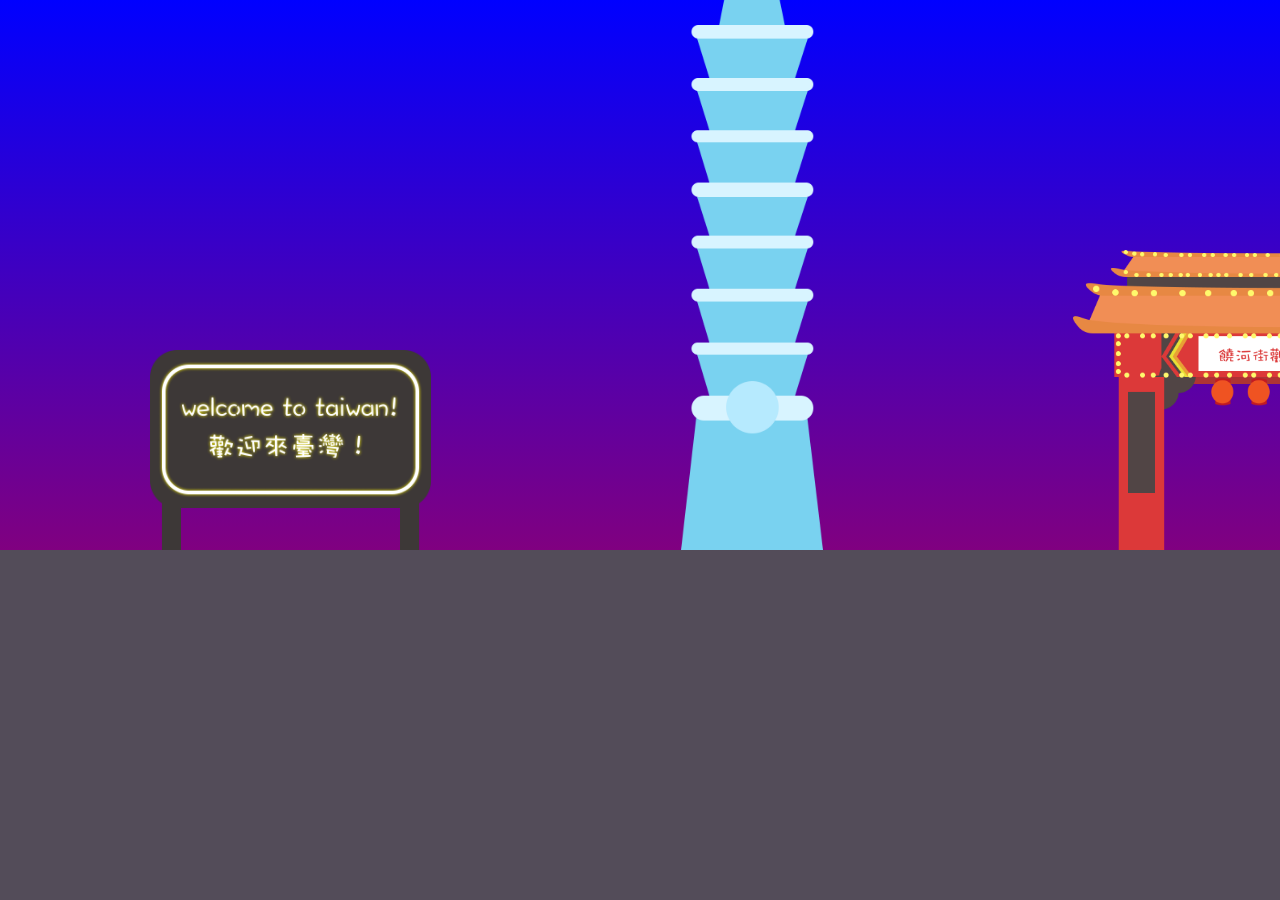
<file: index.html>
<!DOCTYPE HTML>
<html>
<head>
	<meta charset="utf-8">
	<link rel="stylesheet" type="text/css" href="assets/css/style.css"/>
</head>
<body>
    <div class="box">
        <div class="box-items">
            <a href="taiwan.html"> <img src="assets/images/welcome.png" id="welcome"></a>
            <a href="taipei101.html"> <img src="assets/images/tp101.png" id="tp101"></a>
            <a href="raohe.html"> <img src="assets/images/raohe.png" id="raohe"></a>
            <a href="yehliu.html"> <img src="assets/images/yehliu.png" id="yehliu"></a>
            <a href="store.html"> <img src="assets/images/store.png" id="store"></a>
        </div>
    </div>
</body>
</html>
</file>
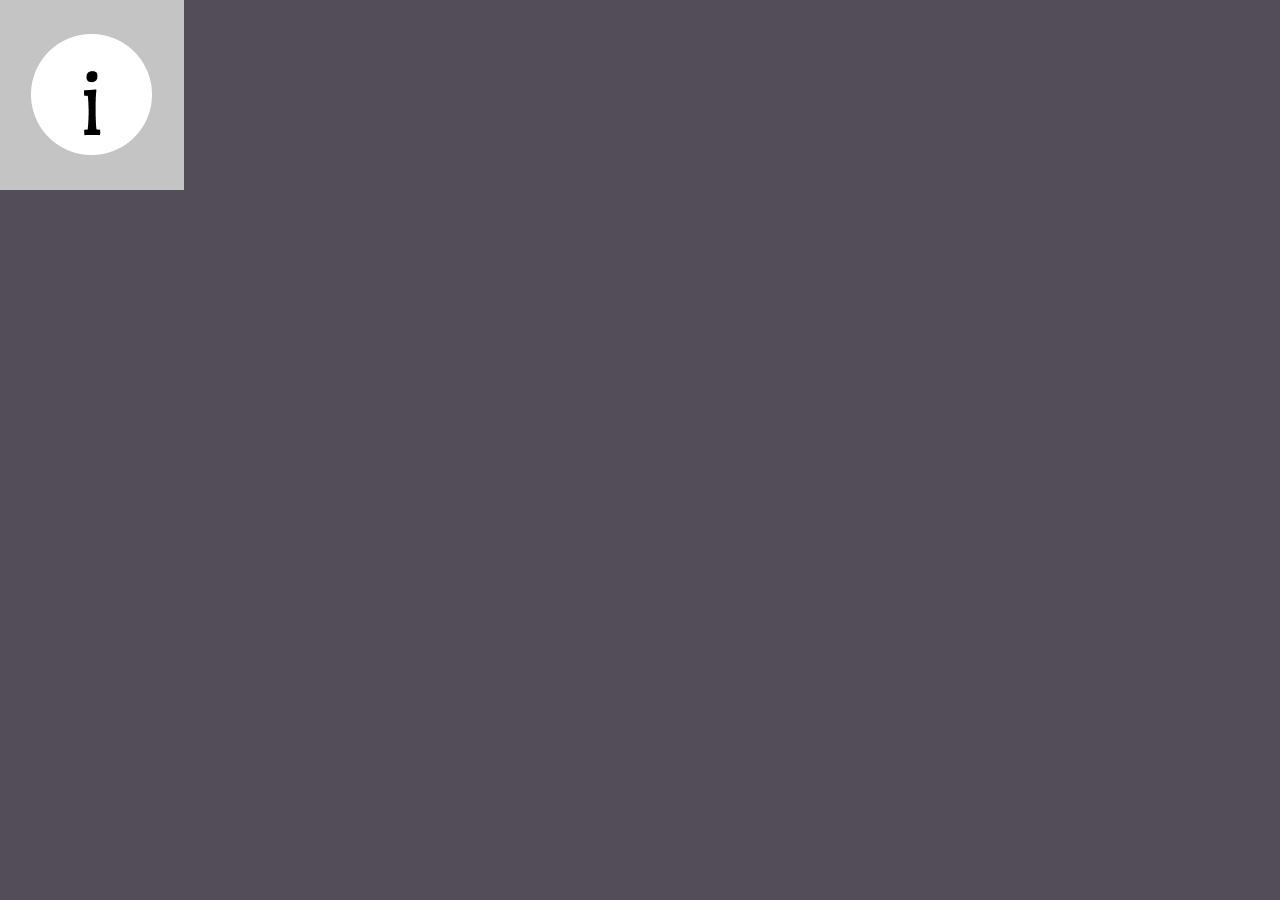
<file: home.html>
<!DOCTYPE HTML>
<html>
<head>
	<meta charset="utf-8">
	<link rel="stylesheet" type="text/css" href="assets/css/style.css"/>
</head>
<body>
    <div class="outer-wrapper">
        <div class="wrapper">
            <div class="back top"></div>
            <div class="back bottom"></div>
            <a href="train.html"> <img src="assets/images/info.png" id="info"></a>
        </div>
    </div>
</body>
</html>
</file>
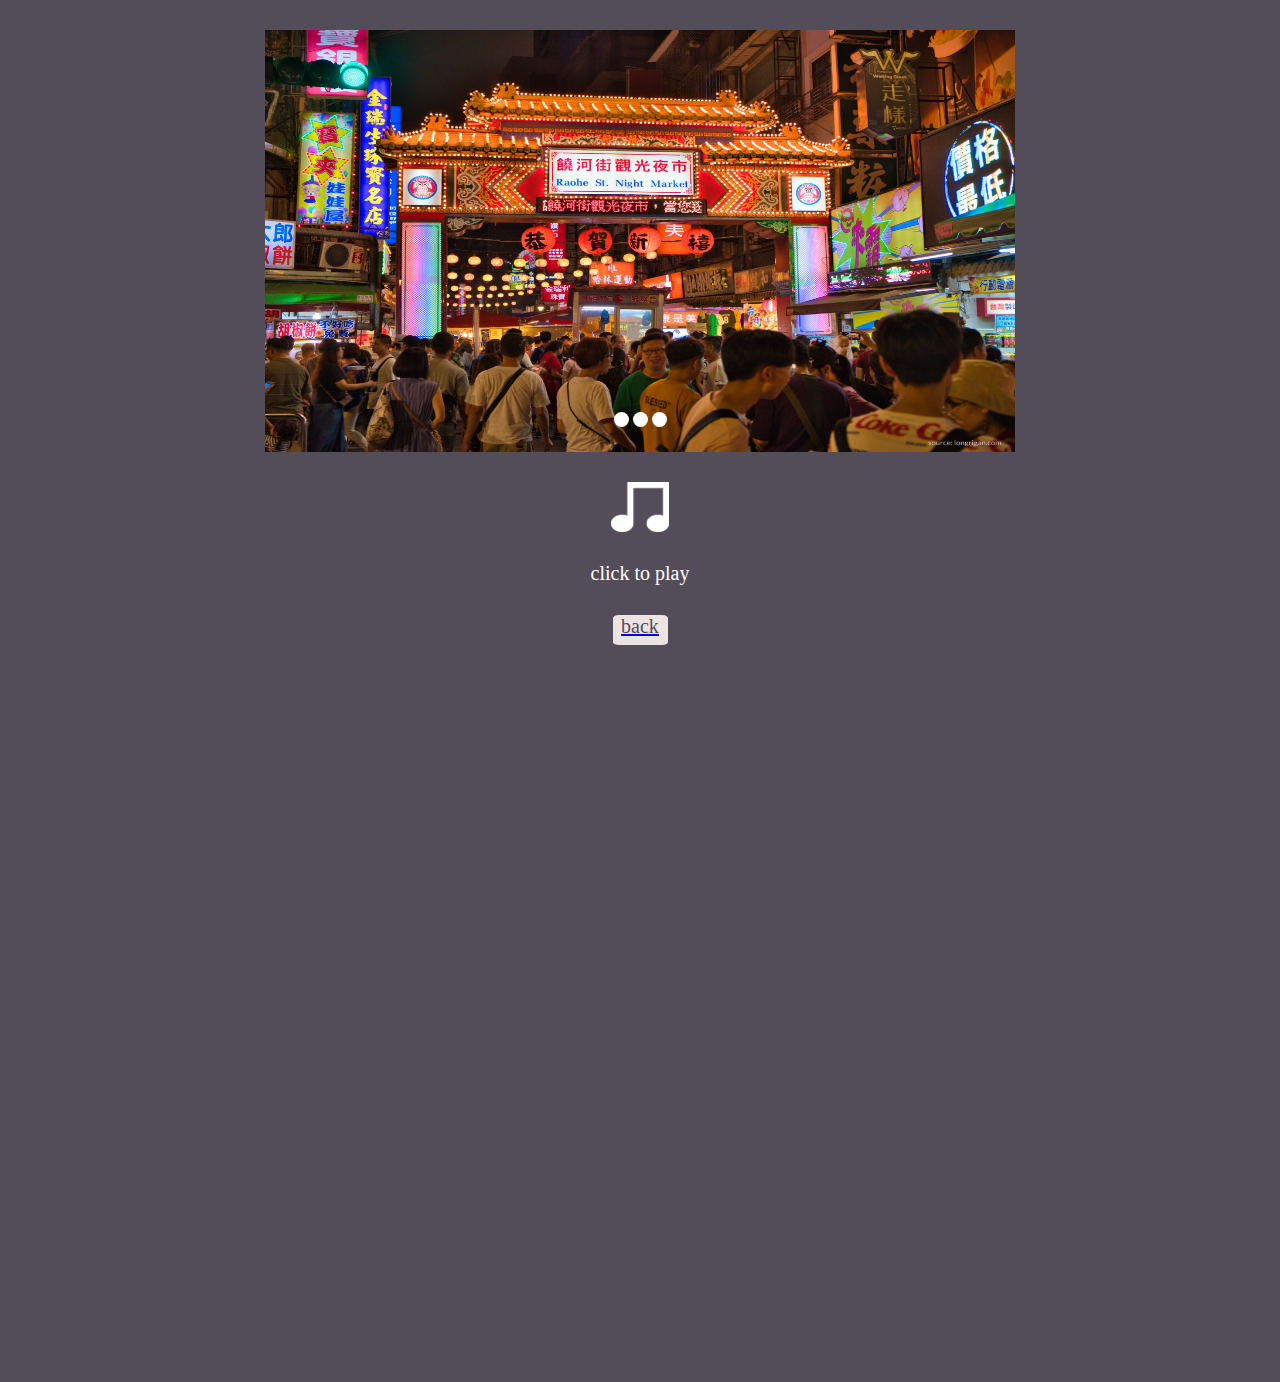
<file: raohe.html>
<!DOCTYPE HTML>
<html>
<head>
	<meta charset="utf-8">
	<link rel="stylesheet" type="text/css" href="assets/css/style.css"/>
</head>
<body>
    <div class="carousel">
        <span id="img-1"></span>
        <span id="img-2"></span>
        <span id="img-3"></span>
        <div class="car-container">
            <img src="assets/images/raohe1.png" class="slide" width="750" height="422">
            <img src="assets/images/raohe2.png" class="slide" width="750" height="422">
            <img src="assets/images/raohe3.png" class="slide" width="750" height="422">
        </div>
            <div class="buttons">
                <a href="#img-1"></a>
                <a href="#img-2"></a>
                <a href="#img-3"></a>
            </div>
        </div>
    </div> 
    <div class="music">
        <img src="assets/images/music.png" class="music-button" id="mb1">
        <div id="music-text"> click to play </div>
        <div class="music-box">
            <iframe src="https://open.spotify.com/embed/playlist/1hwYWxFYnVuZauVZMx4nHj?utm_source=generator" width="100%" height="380" frameBorder="0" allowfullscreen="" allow="autoplay; clipboard-write; encrypted-media; fullscreen; picture-in-picture" id="spoot"></iframe>
        </div>
        <a href="index.html"> <div id="back_button">back</div>
    </div>
</body>
</html>
<script src="assets/js/script.js"></script>
</file>
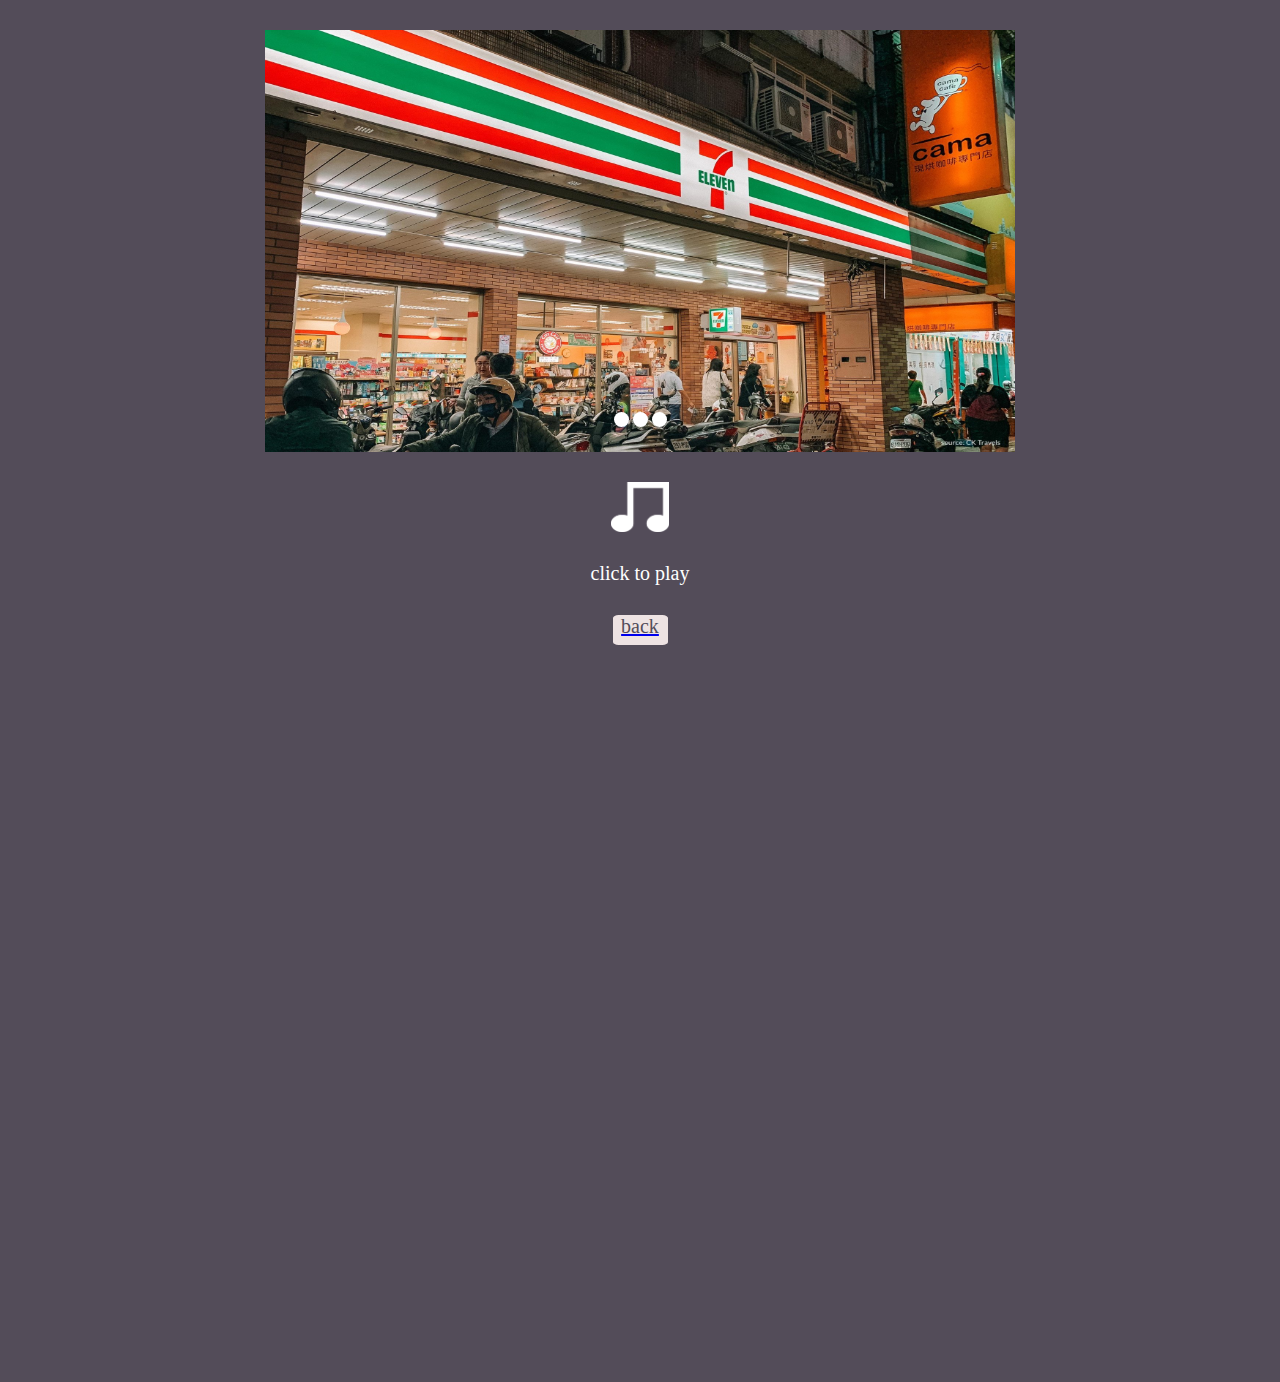
<file: store.html>
<!DOCTYPE HTML>
<html>
<head>
	<meta charset="utf-8">
	<link rel="stylesheet" type="text/css" href="assets/css/style.css"/>
</head>
<body>
    <div class="carousel">
        <span id="img-1"></span>
        <span id="img-2"></span>
        <span id="img-3"></span>
        <div class="car-container">
            <img src="assets/images/seven1.png" class="slide" width="750" height="422">
            <img src="assets/images/seven2.png" class="slide" width="750" height="422">
            <img src="assets/images/seven3.png" class="slide" width="750" height="422">
        </div>
            <div class="buttons">
                <a href="#img-1"></a>
                <a href="#img-2"></a>
                <a href="#img-3"></a>
            </div>
        </div>
    </div> 
    <div class="music">
        <img src="assets/images/music.png" class="music-button" id="mb1">
        <div id="music-text"> click to play </div>
        <div class="music-box">
            <iframe src="https://open.spotify.com/embed/playlist/5KNY1XlCf6t3RLkx1sCUOG?utm_source=generator" width="100%" height="380" frameBorder="0" allowfullscreen="" allow="autoplay; clipboard-write; encrypted-media; fullscreen; picture-in-picture" id="spoot"></iframe>
        </div>
        <a href="index.html"> <div id="back_button">back</div>
    </div>
</body>
</html>
<script src="assets/js/script.js"></script>
</file>
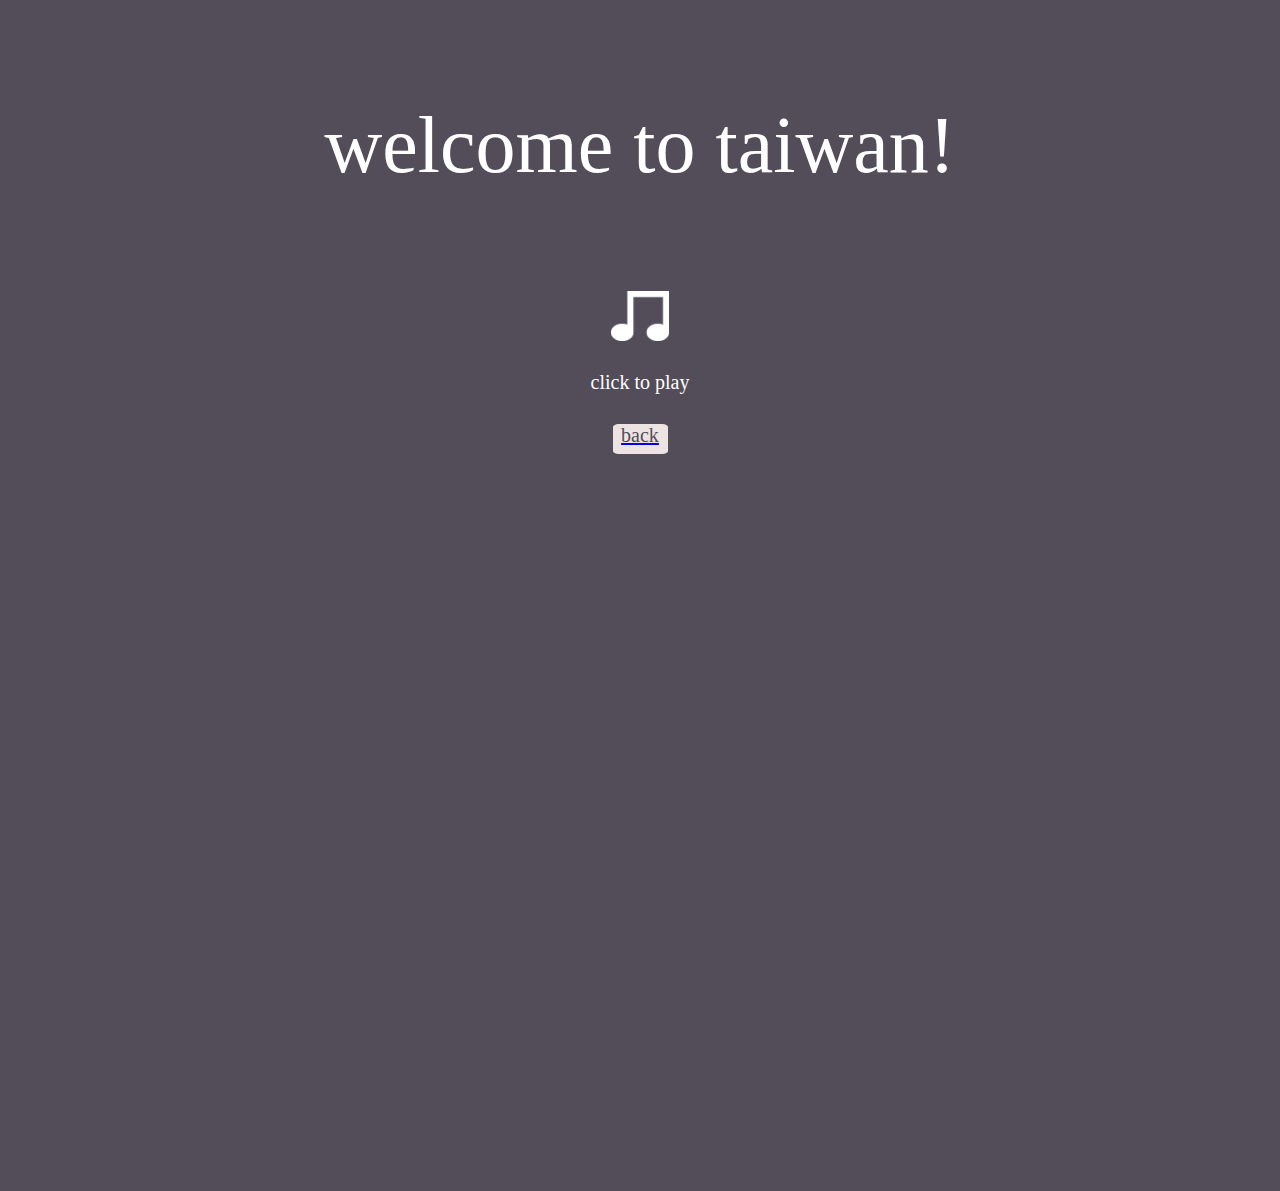
<file: taiwan.html>
<!DOCTYPE HTML>
<html>
<head>
	<meta charset="utf-8">
	<link rel="stylesheet" type="text/css" href="assets/css/style.css"/>
</head>
<body>
    <div id="welc_text">welcome to taiwan!</div>
    <div class="music">
        <img src="assets/images/music.png" class="music-button" id="mb1">
        <div id="music-text"> click to play </div>
        <div class="music-box">
            <iframe src="https://open.spotify.com/embed/playlist/3pi1y3HCSJtQ5Tgh7s6VLf?utm_source=generator" width="100%" height="380" frameBorder="0" allowfullscreen="" allow="autoplay; clipboard-write; encrypted-media; fullscreen; picture-in-picture" id="spoot"></iframe>
        </div>
        <a href="index.html"> <div id="back_button">back</div>
    </div>
</body>
</html>
<script src="assets/js/script.js"></script>
</file>
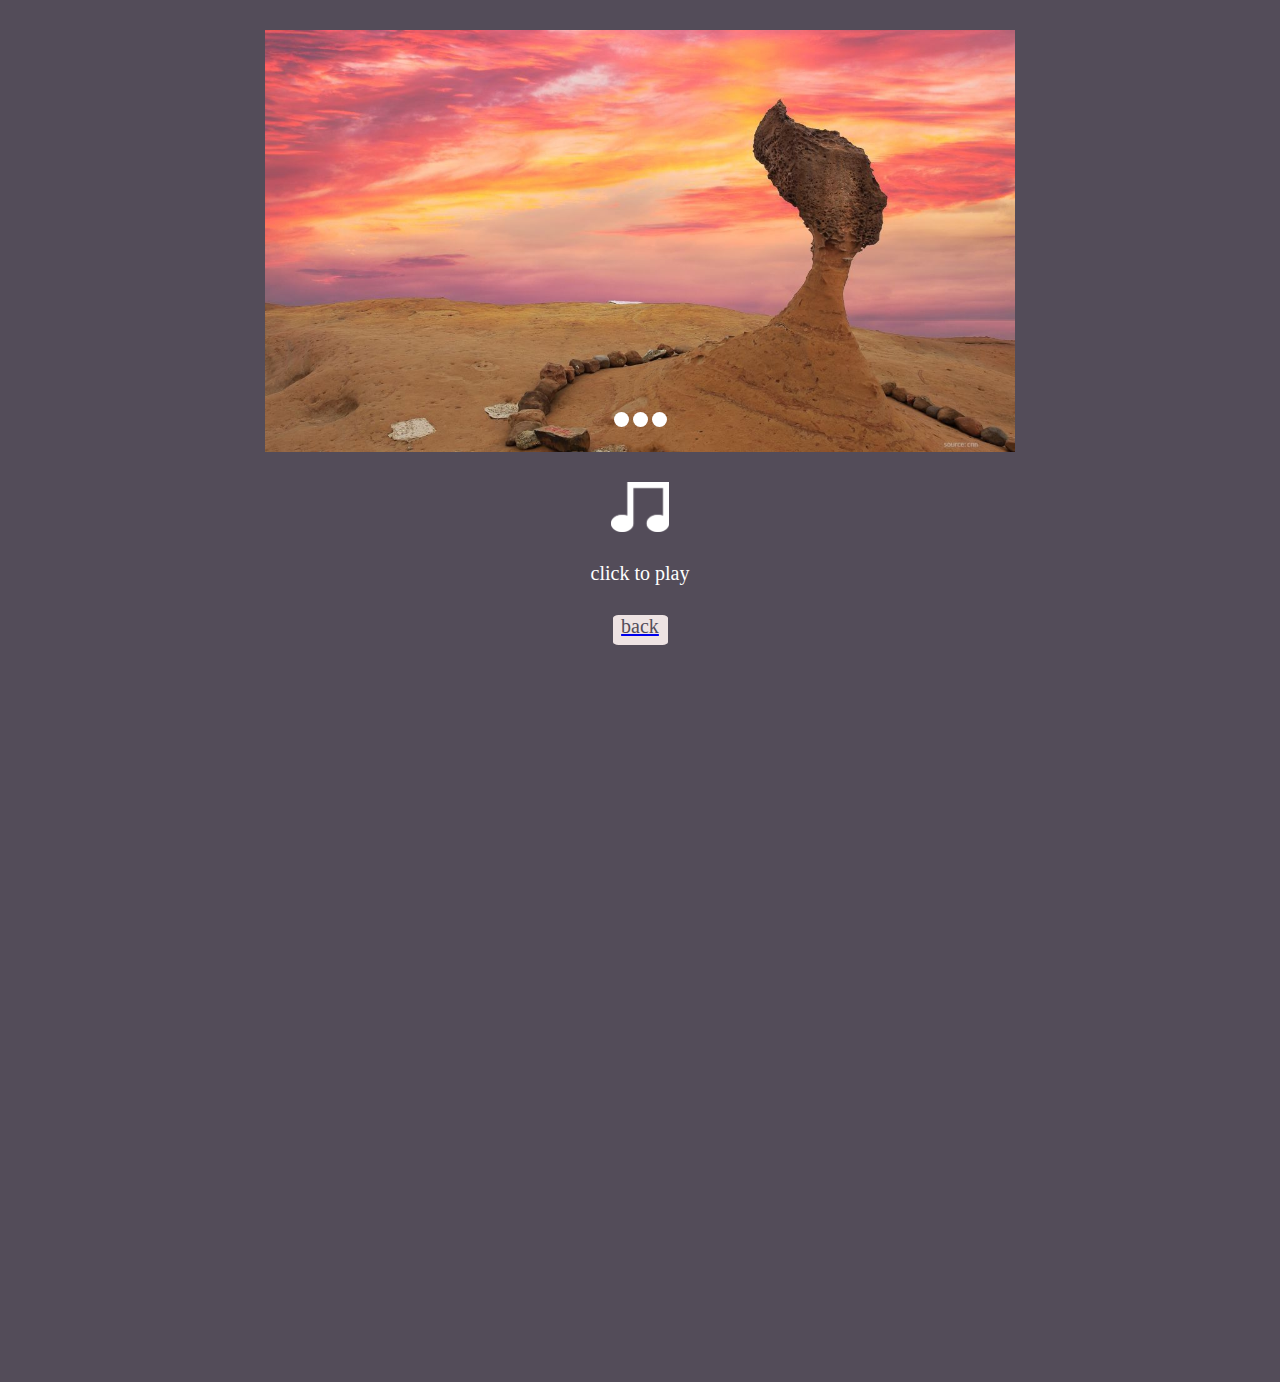
<file: yehliu.html>
<!DOCTYPE HTML>
<html>
<head>
	<meta charset="utf-8">
	<link rel="stylesheet" type="text/css" href="assets/css/style.css"/>
</head>
<body>
    <div class="carousel">
        <span id="img-1"></span>
        <span id="img-2"></span>
        <span id="img-3"></span>
        <div class="car-container">
            <img src="assets/images/yehliu1.png" class="slide" width="750" height="422">
            <img src="assets/images/yehliu2.png" class="slide" width="750" height="422">
            <img src="assets/images/yehliu3.png" class="slide" width="750" height="422">
        </div>
            <div class="buttons">
                <a href="#img-1"></a>
                <a href="#img-2"></a>
                <a href="#img-3"></a>
            </div>
        </div>
    </div> 
    <div class="music">
        <img src="assets/images/music.png" class="music-button" id="mb1">
        <div id="music-text"> click to play </div>
        <div class="music-box">
            <iframe src="https://open.spotify.com/embed/playlist/5dRqFpQTSpeMtMYEPOnM3H?utm_source=generator" width="100%" height="380" frameBorder="0" allowfullscreen="" allow="autoplay; clipboard-write; encrypted-media; fullscreen; picture-in-picture" id="spoot"></iframe>
        </div>
        <a href="index.html"> <div id="back_button">back</div>
    </div>
</body>
</html>
<script src="assets/js/script.js"></script>
</file>
<file: assets/css/style.css>
@import url('@import url('https://fonts.googleapis.com/css2?family=Lato:ital,wght@0,100;0,300;0,400;0,700;0,900;1,100;1,300;1,400;1,700;1,900&family=Noto+Sans+TC:wght@100;300;400;500;700;900&display=swap');');

body {
	background-color: rgb(83, 76, 89);
	margin: 0;
	padding: 0;
	height:100%;
}

/** index */
.box {
	position: absolute;
	background-image: linear-gradient(blue, purple);
	width: 2800px;
	height: 550px;
	position: absolute;
}

.box-items {
	position: absolute;
	display: flex;
	flex-direction: row;
	text-align: center;
	gap: 250px;
	justify-content: space-around;
	align-items: flex-end;
}


#welcome {
	height: 200px;
	width: auto;
	margin-left: 150px;
}

#welcome:hover {
	transform: scale(1.05);
	transform-origin : 50% 100%; 
}

#tp101 {
	height: 550px;
	width: auto;
}

#tp101:hover {
	transform: scale(1.05);
	transform-origin : 50% 100%; 
}

#raohe {
	height: 300px;
	width: auto;
}

#raohe:hover {
	transform: scale(1.05);
	transform-origin : 50% 100%; 
}

#yehliu {
	height: 250px;
	width: auto;
}

#yehliu:hover {
	transform: scale(1.05);
	transform-origin : 50% 100%; 
}

#store {
	height: 280px;
	width: auto;
}

#store:hover {
	transform: scale(1.05);
	transform-origin : 50% 100%; 
}

/** explore pages */
.music {
	position: absolute;
	background-color: rgb(83, 76, 89);
	width: 100%;
	height: 100%;
	position: absolute;
}

.music-items {
	position: absolute;
	display: flex;
	flex-direction: column;
	text-align: center;
	justify-content: center;
	align-items: center;
}

#music-text {
	font-family: Lato;
	font-size: 20px;
	color: white;
	text-align: center;
	margin-top: 30px;
	margin-bottom: 30px;
}

.music-button {
	margin-top: 50px;
	margin-bottom: 200px;
	height: 50px;
	width: auto;
	display: block;
	margin: auto;
}

.music-button:hover {
	animation-name: bounce;
    animation-duration: 0.5s;
    animation-timing-function: cubic-bezier(0.42, 0, 0.7, 0.5);
    animation-delay: 0s;
    animation-iteration-count: infinite;
	animation-direction: alternate;
	cursor: pointer;
}

iframe {
	display: block;
	width: 500px;
	display: block;
	margin: auto;
}

@keyframes bounce {
    from {
        transform: translateY(0px);
    }
    to {
        transform: translateY(20px);
    }
}

/**carousel**/
.carousel {
	width: 750px;
	height: 422px;
	background-color: rgb(83, 76, 89);
	margin-left: auto;
	margin-right: auto;
	text-align: center;
	overflow:hidden;
	margin-top: 30px;
	margin-bottom: 30px;
}

.car-container {
	width: 2250px;
	height: 422px;
	clear:both;
	position: relative;
	-webkit-transition: left 1.8s;
	-moz-transition: left 1.8s;
	-o-transition: left 1.8s;
	transition: left 1.8s;
}

.slide {
	float:left;
	margin: 0px;
	padding: 0px;
	position:relative;
}

#img-1:target ~ .car-container {
	left: 0px;
}

#img-2:target ~ .car-container {
	left: -750px;
}

#img-3:target ~ .car-container {
	left: -1500px;
}

.buttons {
	position: relative;
	top: -40px;
}

.buttons a {
	display: inline-block;
	height: 15px;
	width: 15px;
	border-radius: 50%;
	background-color: white;
}

.buttons a:hover {
	background-color: #9B8989;
}

#welc_text {
	font-family: Lato;
	font-size: 80px;
	color: white;
	text-align: center;
	margin-top: 100px;
	margin-bottom: 100px;
}

#back_button {
	font-family: Lato;
	font-size: 20px;
	color: rgb(83, 76, 89);
	text-align: center;
	height: 30px;
	width: 55px;
	background-color: rgb(238, 227, 227);
	display: block;
	margin: auto;
	border-radius: 10%;
	text-decoration: none;
	text-decoration-color: rgb(238, 227, 227);
	margin-top: 20px;
}
</file>
